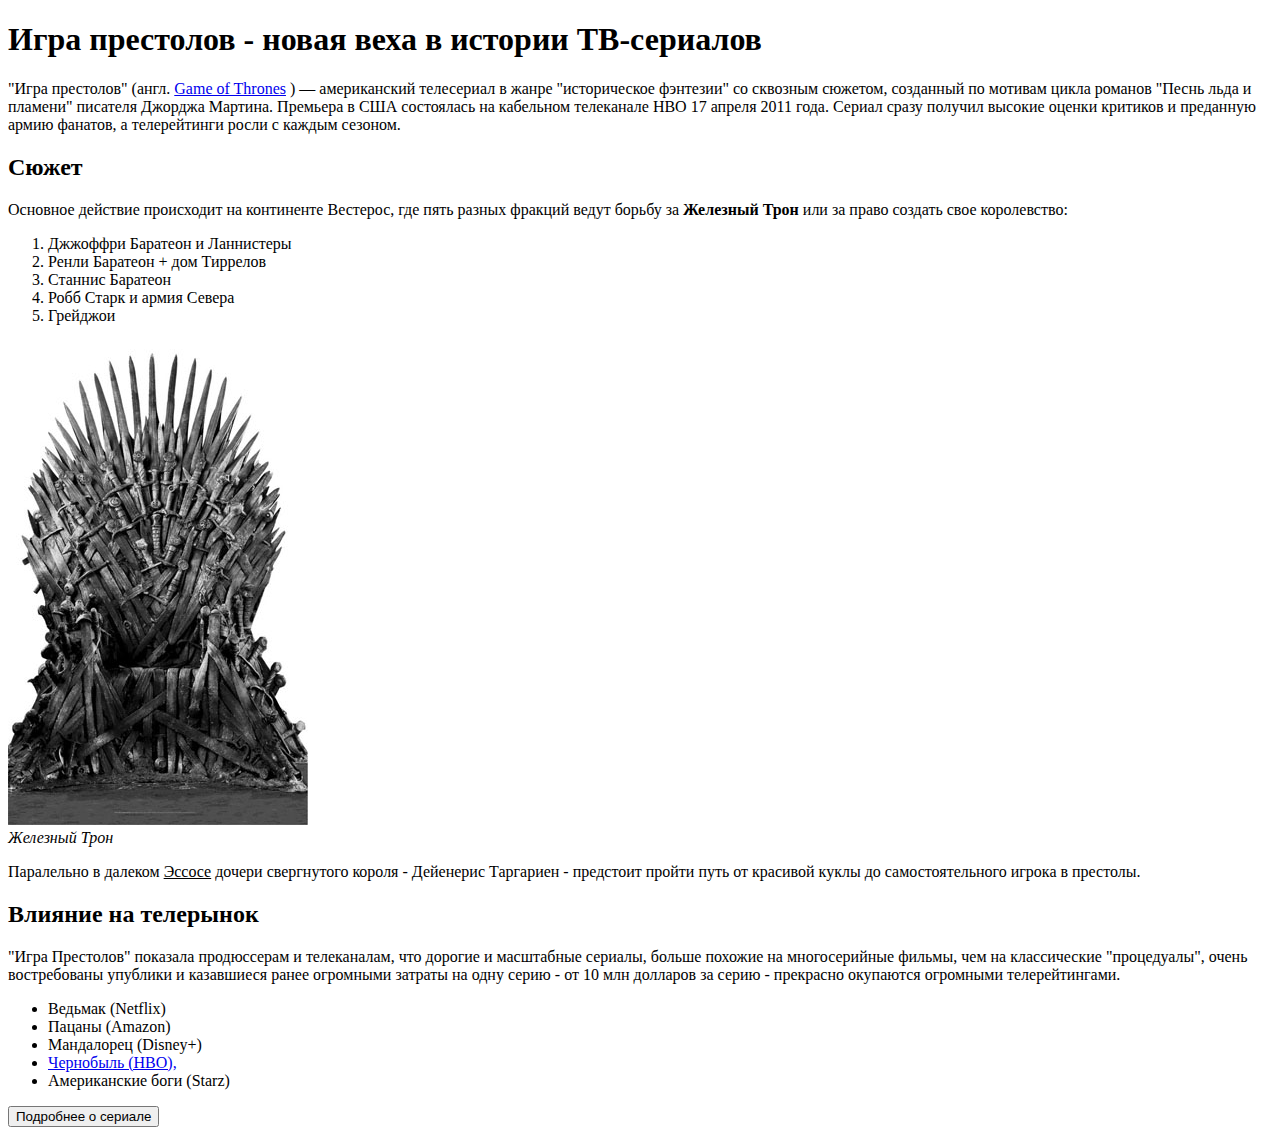
<file: HW-One/index.html>
<!DOCTYPE html>
<html lang="en">
<head>
    <meta charset="UTF-8">
    <link rel="icon" type="image/png" sizes="16x16"  href="./favicon.png">
    <meta name="msapplication-TileColor" content="#ffffff">
    <meta name="theme-color" content="#ffffff">
    <title>1 ДЗ HTML</title>
</head>
<body>
<nav>
    <h1>Игра престолов - новая веха в истории ТВ-сериалов</h1>
    <p>"Игра престолов" (англ. <a href="https://en.wikipedia.org/wiki/Game_of_Thrones">Game of Thrones</a> ) — американский телесериал в жанре "историческое фэнтезии" со сквозным сюжетом, созданный по мотивам цикла романов "Песнь льда и
        пламени" писателя Джорджа Мартина. Премьера в США состоялась на кабельном телеканале НВО 17 апреля 2011 года. Сериал сразу получил высокие оценки критиков и преданную
        армию фанатов, а телерейтинги росли с каждым сезоном.
    </p>

    <h2>Сюжет</h2>

    <p>Основное действие происходит на континенте Вестерос, где пять разных фракций ведут борьбу за <strong>Железный Трон</strong> или за право создать свое королевство:</p>

    <ol>
        <li>Джжоффри Баратеон и Ланнистеры</li>
        <li>Ренли Баратеон + дом Тиррелов</li>
        <li>Станнис Баратеон</li>
        <li>Робб Старк и армия Севера</li>
        <li>Грейджои</li>
    </ol>

    <img src="./iron_throne.jpg" alt="Залізний трон" title="Залізний Трон Короля андалів і перших людей">
    <br>
    <i>Железный Трон</i>

    <p>Паралельно в далеком <u>Эссосе</u> дочери свергнутого короля - Дейенерис Таргариен - предстоит пройти путь от красивой куклы до самостоятельного игрока в престолы.</p>

    <h2>Влияние на телерынок</h2>

    <p>"Игра Престолов" показала продюссерам и телеканалам, что дорогие и масштабные сериалы, больше похожие на многосерийные фильмы, чем на классические "процедуалы", очень
        востребованы упублики и казавшиеся ранее огромными затраты на одну серию - от 10 млн долларов за серию - прекрасно окупаются огромными телерейтингами.
    </p>

    <ul>
        <li>Ведьмак (Netflix)</li>
        <li>Пацаны (Amazon)</li>
        <li>Мандалорец (Disney+)</li>
        <li><a href="https://ru.wikipedia.org/wiki/Чернобыль_(міні-серіал)" target="_blank">Чернобыль (НВО),</a></li>
        <li>Американские боги (Starz)</li>
    </ul>

    <button type="button">Подробнее о сериале</button>

</nav>
</body>
</html>
</file>
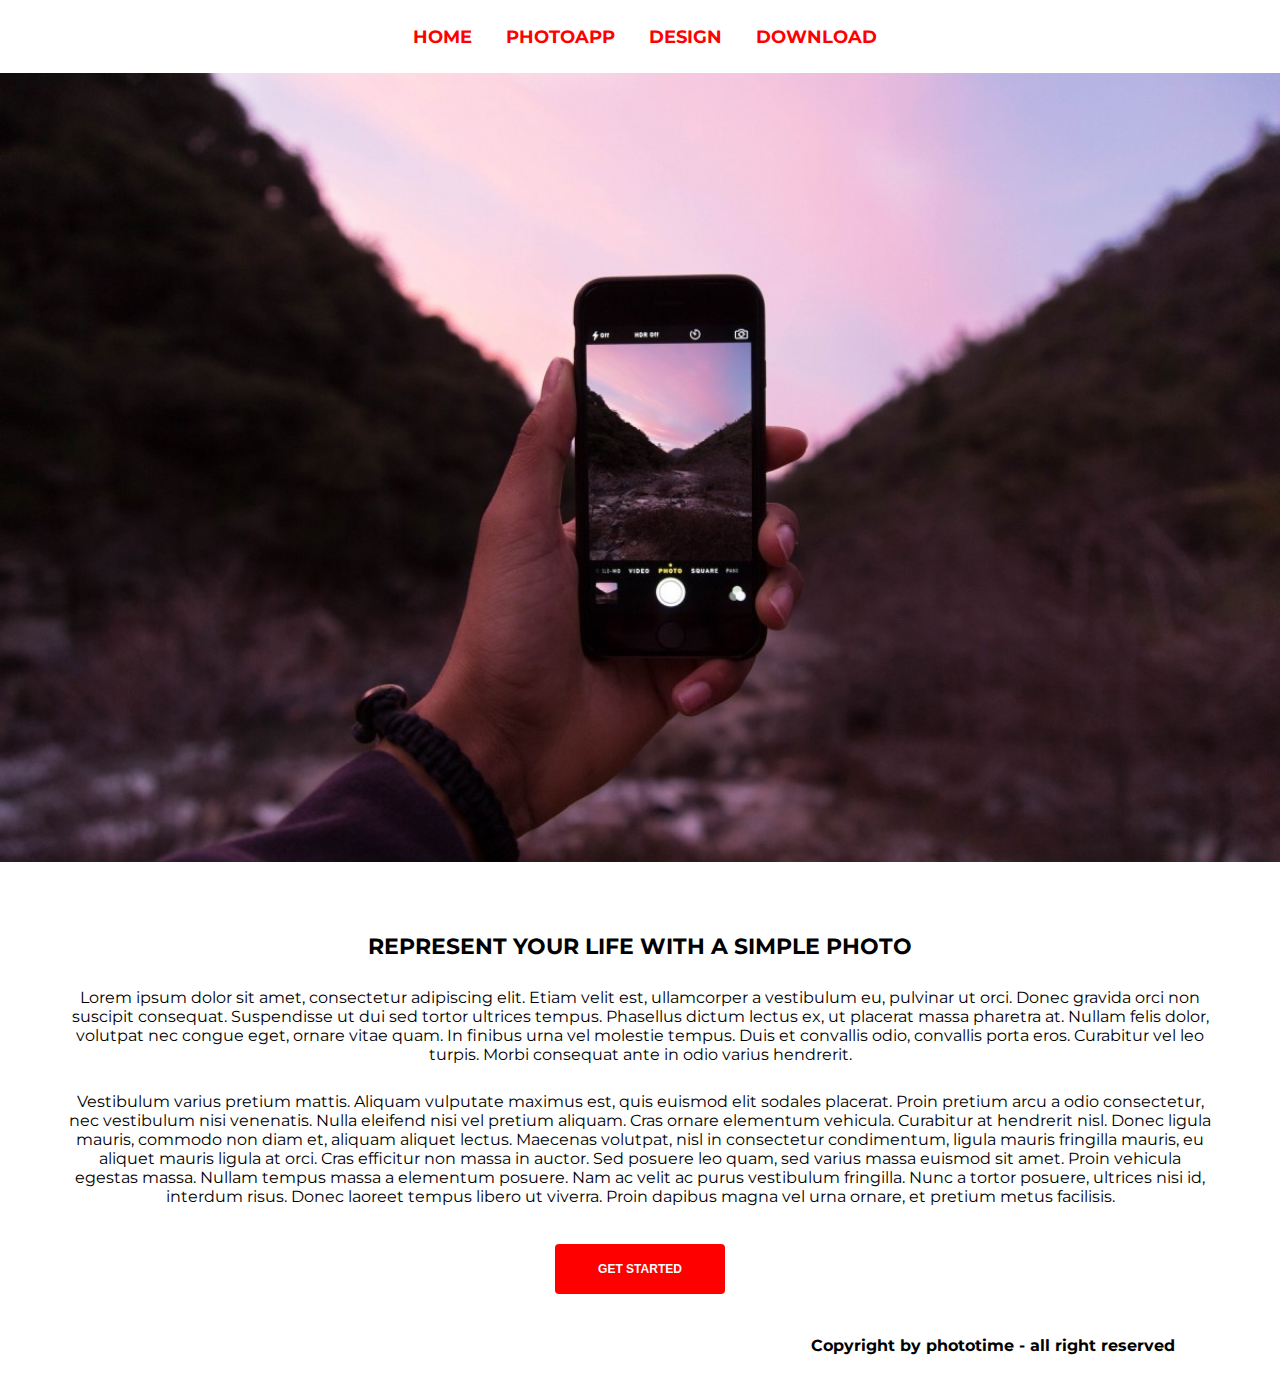
<file: HW-Two/index.html>
<!DOCTYPE html>
<html lang="en">
<head>
    <meta charset="UTF-8">
    <link rel="preconnect" href="https://fonts.googleapis.com">
    <link rel="preconnect" href="https://fonts.gstatic.com" crossorigin>
    <link href="https://fonts.googleapis.com/css2?family=Montserrat:wght@400;500;600;700;800&display=swap" rel="stylesheet">
    <link rel="stylesheet" href="css/styles.css">
    <title>HW-Two</title>
</head>
<body>

<header class="header">

    <ul class="header_list">

        <li class="header_list_item">

            <a href="https://dan-it.com.ua/uk/" class="link_header_nav" target="_blank">Home</a>

        </li>

        <li class="header_list_item">

            <a href="#" class="link_header_nav">Photoapp</a>

        </li>

        <li class="header_list_item">

            <a href="#" class="link_header_nav">Design</a>

        </li>

        <li class="header_list_item">

            <a href="#" class="link_header_nav">Download</a>

        </li>

    </ul>

</header>

<main class="main">

    <img class="nav_img" src="./images/img.jpg" alt="phone">

    <h2 class="nav_tittle">Represent your life with a simple photo</h2>

    <p class="text_page"> Lorem ipsum dolor sit amet, consectetur adipiscing elit. Etiam velit est, ullamcorper a vestibulum eu, pulvinar ut orci. Donec gravida orci non suscipit consequat. Suspendisse ut dui sed tortor ultrices tempus. Phasellus dictum lectus ex, ut placerat massa pharetra at. Nullam felis dolor, volutpat nec congue eget, ornare vitae quam. In finibus urna vel molestie tempus. Duis et convallis odio, convallis porta eros. Curabitur vel leo turpis. Morbi consequat ante in odio varius hendrerit.</p>

    <p class="text_page">Vestibulum varius pretium mattis. Aliquam vulputate maximus est, quis euismod elit sodales placerat. Proin pretium arcu a odio consectetur, nec vestibulum nisi venenatis. Nulla eleifend nisi vel pretium aliquam. Cras ornare elementum vehicula. Curabitur at hendrerit nisl. Donec ligula mauris, commodo non diam et, aliquam aliquet lectus. Maecenas volutpat, nisl in consectetur condimentum, ligula mauris fringilla mauris, eu aliquet mauris ligula at orci. Cras efficitur non massa in auctor. Sed posuere leo quam, sed varius massa euismod sit amet. Proin vehicula egestas massa. Nullam tempus massa a elementum posuere. Nam ac velit ac purus vestibulum fringilla. Nunc a tortor posuere, ultrices nisi id, interdum risus. Donec laoreet tempus libero ut viverra. Proin dapibus magna vel urna ornare, et pretium metus facilisis. </p>

    <div class="wrapper_button">

        <button class="button">Get started</button>

    </div>

</main>

<footer class="footer">
    <p class="footer_text">Copyright by phototime - all right reserved</p>
</footer>

</body>
</html>
</file>
<file: HW-Two/css/styles.css>
body{
    margin: 0;
    padding: 0;
    font-family: 'Montserrat', sans-serif;
}

.header_list{
    text-align: center;
    margin: 25.5px 0;
}

.header_list_item{
    display: inline;
    margin-right: 30px;
}

.link_header_nav{
    font-weight: 700;
    font-size: 18px;
    color: #FF0000;
    text-transform: uppercase;
    text-decoration: none;
}

.nav_img{
    width: 100%;
    margin-bottom: 49px;
}

.nav_tittle{
    text-align: center;
    font-weight: 700;
    font-size: 22px;
    text-transform: uppercase;
    margin-bottom: 28px;
}

.text_page{
    text-align: center;
    font-weight: 400;
    font-size: 16px;
    margin: 0 67.5px 28px 67.5px;
}

.wrapper_button{
    margin-top: 38px;
    margin-bottom: 42px;
    text-align: center;
}

.button{
    font-weight: 700;
    font-size: 12px;
    color:#fff;
    background: #FF0000;
    padding: 18px 43.5px;
    text-transform: uppercase;
    border-radius: 4px;
    border: none;
}

.footer_text{
    margin-top: 40px;
    margin-bottom: 29px;
    margin-right: 105px;
    text-align: end;
    font-weight: 700;
    font-size: 16px;
}
</file>
